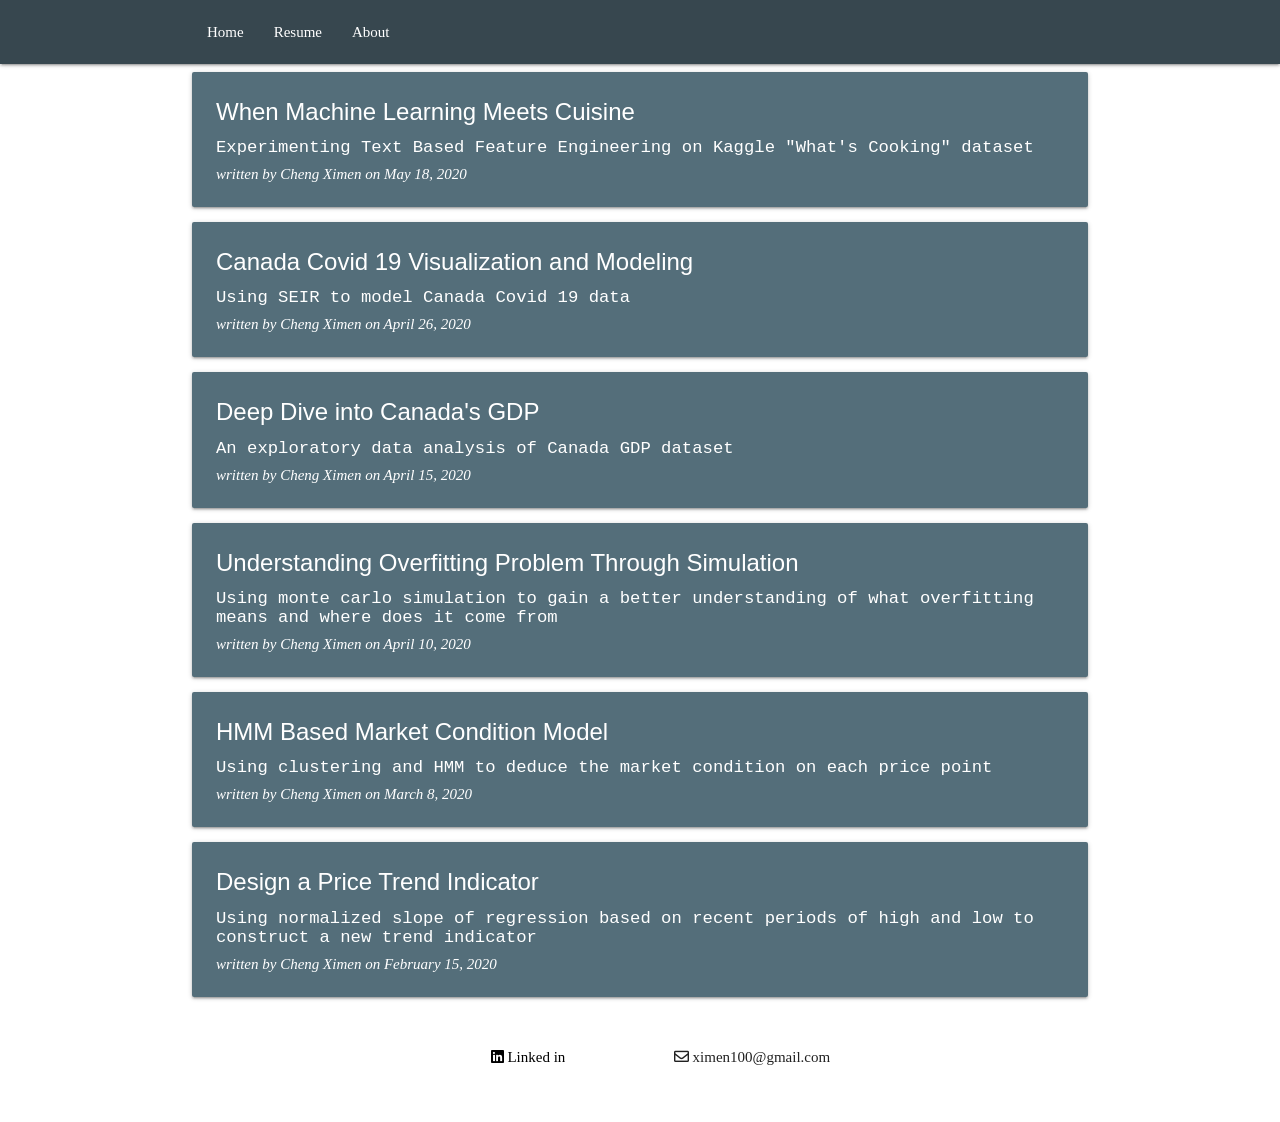
<file: index.html>
<!DOCTYPE html>
<html>

<head>
    <!-- Global site tag (gtag.js) - Google Analytics -->
    <script async src="https://www.googletagmanager.com/gtag/js?id=UA-163169268-1"></script>
    <script>
        window.dataLayer = window.dataLayer || [];
        function gtag() { dataLayer.push(arguments); }
        gtag('js', new Date());
        gtag('config', 'UA-163169268-1');
    </script>
    <!-- D3 js -->
    <script src="https://d3js.org/d3.v5.js"></script>
    <!-- draw animation function from Bartosz Prusinowski-->
    <script>
        function draw(chart, data, r, fill, yMinus = 25) {

            chart.selectAll('circle')
                .data(data)
                .join(
                    enter => enter.append('circle')
                        .attr('cx', d => Math.random() * width)
                        .attr('cy', d => d - yMinus)
                        .attr('r', 0)
                        .style('fill', d => fill(d))
                        .call(
                            enter => enter.transition()
                                .duration(1250)
                                .delay((d, i) => i * 1.5)
                                .attr('r', r)
                        ),
                    update => update.call(
                        update => update.transition()
                            .duration(1250)
                            .delay((d, i) => i * 1.5 + 250)
                            .attr('r', r)
                            .style('fill', d => fill(d))
                    )
                );
            return chart.node();
        }

        function wave(chart, data, r, fill) {
            chart.selectAll('circle')
                .transition()
                .duration(450)
                .delay((d, i) => i * 1.5)
                .attr('r', 20);

            draw(chart, data, r, fill);
            setTimeout(() => wave(chart, data, r, fill), 1000 * (2.5 - Math.random()))
        }
    </script>
    <!--Import Google Icon Font-->
    <link href="https://fonts.googleapis.com/icon?family=Material+Icons" rel="stylesheet">
    <link href="css/reset.css" rel="stylesheet">
    <!--Import materialize.css-->
    <link type="text/css" rel="stylesheet" href="css/materialize.min.css" media="screen,projection,print" />
    <link href="css/my_style_index.css" rel="stylesheet">
    <!-- awesome font -->
    <link rel="stylesheet" href="https://cdnjs.cloudflare.com/ajax/libs/font-awesome/5.13.0/css/all.min.css">
    <!--Let browser know website is optimized for mobile-->
    <meta name="viewport" content="width=device-width, initial-scale=1.0" />
    <title>Cheng's Blog</title>
</head>

<body>
    <div class="navbar-fixed">
        <nav>
            <div class="nav-wrapper blue-grey darken-3">
                <div class="container">
                    <ul class="left hide-on-med-and-down">
                        <li><a href="./index.html">Home</a></li>
                        <li><a href="./resume.html">Resume</a></li>
                        <li><a href="./about.html">About</a></li>
                    </ul>
                </div>
            </div>
        </nav>
    </div>
    <!-- animation chart -->
    <div id='animationChart'></div>
    <!-- call draw and wave functions -->
    <script>
        const width = 700
        const r = 30
        const $Chart = d3.create('svg').attr('viewBox', [0, 0, width, 190])
        const $data = d3.range(0, 200, 0.25)
        const fill = d3.scaleSequential(d3.interpolateBlues).domain([0, 200])
        const $ChartDiv = document.getElementById('animationChart')
        $ChartDiv.append(
            draw($Chart, $data, r, fill, 0)
        )
        wave($Chart, $data, r, fill)

    </script>
    <div class="container">
        <a href="./blog/cuisine.html">
            <div class="card blue-grey darken-1">
                <div class="card-content white-text">
                    <span class="card-title">When Machine Learning Meets Cuisine</span>
                    <h6 class="sub-title">Experimenting Text Based Feature Engineering on Kaggle "What's Cooking"
                        dataset
                    </h6>
                    <p class="notes">written by Cheng Ximen on May 18, 2020</p>
                </div>
            </div>
        </a>
        <a href="./blog/covid.html">
            <div class="card blue-grey darken-1">
                <div class="card-content white-text">
                    <span class="card-title">Canada Covid 19 Visualization and Modeling</span>
                    <h6 class="sub-title">Using SEIR to model Canada Covid 19 data
                    </h6>
                    <p class="notes">written by Cheng Ximen on April 26, 2020</p>
                </div>
            </div>
        </a>
        <a href="./blog/GDP.html">
            <div class="card blue-grey darken-1">
                <div class="card-content white-text">
                    <span class="card-title">Deep Dive into Canada's GDP</span>
                    <h6 class="sub-title">An exploratory data analysis of Canada GDP dataset
                    </h6>
                    <p class="notes">written by Cheng Ximen on April 15, 2020</p>
                </div>
            </div>
        </a>
        <a href="./blog/Overfitting.html">
            <div class="card blue-grey darken-1">
                <div class="card-content white-text">
                    <span class="card-title">Understanding Overfitting Problem Through Simulation</span>
                    <h6 class="sub-title">Using monte carlo simulation to gain a better understanding of what
                        overfitting means and where does it come from
                    </h6>
                    <p class="notes">written by Cheng Ximen on April 10, 2020</p>
                </div>
            </div>
        </a>
        <a href="./blog/Sample Report HMM market timing.html">
            <div class="card blue-grey darken-1">
                <div class="card-content white-text">
                    <span class="card-title">HMM Based Market Condition Model</span>
                    <h6 class="sub-title">Using clustering and HMM to deduce the market condition on each price point
                    </h6>
                    <p class="notes">written by Cheng Ximen on March 8, 2020</p>
                </div>
            </div>
        </a>
        <a href="./blog/Sample Report price trending indicator.html">
            <div class="card blue-grey darken-1">
                <div class="card-content white-text">
                    <span class="card-title">Design a Price Trend Indicator</span>
                    <h6 class="sub-title">Using normalized slope of regression based on recent periods of high and low
                        to construct a new
                        trend indicator</h6>
                    <p class="notes">written by Cheng Ximen on February 15, 2020</p>
                </div>
            </div>
        </a>
    </div>
    <!-- foot -->
    <br>
    <br>
    <div class="container">
        <div class="row">
            <div class="col s3 offset-s3 center">
                <a href="https://www.linkedin.com/in/cheng-ximen/">
                    <i class="fab fa-linkedin black-text"> Linked in</i>
                </a>
            </div>
            <div class="col s3 center">
                <i class="far fa-envelope"> ximen100@gmail.com</i>
            </div>
        </div>
    </div>
    <br>
    <br>

</body>

</html>
</file>
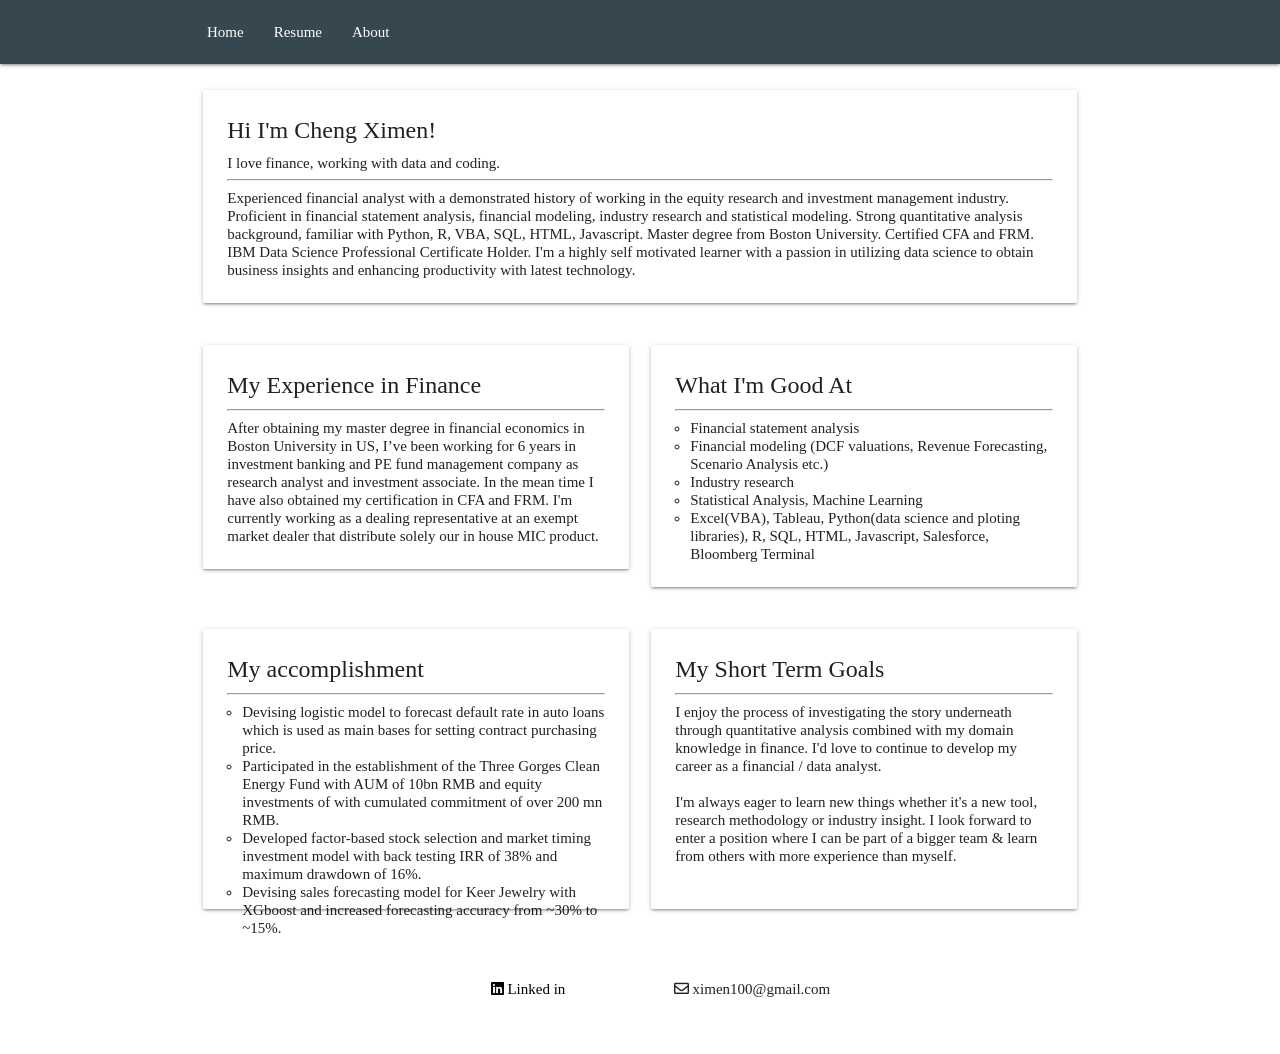
<file: about.html>
<!DOCTYPE html>
<html>

<head>
    <!--Import Google Icon Font-->
    <link href="https://fonts.googleapis.com/icon?family=Material+Icons" rel="stylesheet">
    <link href="css/reset.css" rel="stylesheet">
    <!--Import materialize.css-->
    <link type="text/css" rel="stylesheet" href="css/materialize.min.css" media="screen,projection,print" />
    <link href="css/my_style_about.css" rel="stylesheet">
    <!-- awesome font -->
    <link rel="stylesheet" href="https://cdnjs.cloudflare.com/ajax/libs/font-awesome/5.13.0/css/all.min.css">
    <!--Let browser know website is optimized for mobile-->
    <meta name="viewport" content="width=device-width, initial-scale=1.0" />
    <title>Cheng's Blog</title>
</head>

<body>
    <!-- nav bar -->
    <div class="navbar-fixed">
        <nav>
            <div class="nav-wrapper blue-grey darken-3">
                <div class="container">
                    <ul class="left hide-on-med-and-down">
                        <li><a href="./index.html">Home</a></li>
                        <li><a href="./resume.html">Resume</a></li>
                        <li><a href="./about.html">About</a></li>
                    </ul>
                </div>
            </div>
        </nav>
    </div>
    <br>
    <!-- main profile content -->
    <div class="container">
        <!--header row-->
        <div class="row">
            <div class="col s12">
                <div class="card">
                    <div class="card-content profile-header">
                        <span class="card-title">Hi I'm Cheng Ximen!</span>
                        <p>I love finance, working with data and coding.</p>
                        <hr>
                        <p> Experienced financial analyst with a demonstrated history of working in the equity research
                            and investment management
                            industry. Proficient in financial statement analysis, financial modeling, industry research
                            and statistical modeling.
                            Strong quantitative
                            analysis background, familiar with Python, R, VBA, SQL, HTML, Javascript. Master degree from
                            Boston University.
                            Certified CFA and FRM. IBM
                            Data Science Professional Certificate Holder. I'm a highly self motivated learner with a
                            passion in utilizing data
                            science to obtain business insights and enhancing productivity with latest technology.
                        </p>
                    </div>
                </div>
            </div>
        </div>
        <!--second row-->
        <div class="row">
            <div class="col s6">
                <div class="card">
                    <div class="card-content second-row">
                        <span class="card-title">My Experience in Finance</span>
                        <hr>
                        <p>After obtaining my master degree in financial economics in Boston University in US, I’ve been
                            working for 6 years in
                            investment banking and PE fund management company as research analyst and investment
                            associate. In the mean time I have
                            also obtained my certification in CFA and FRM.
                            I'm currently working as a dealing representative at an exempt market dealer that
                            distribute solely our in house MIC product. </p>
                    </div>
                </div>
            </div>

            <div class="col s6">
                <div class="card">
                    <div class="card-content second-row">
                        <span class="card-title">What I'm Good At</span>
                        <hr>
                        <ul class="browser-default">
                            <li>Financial statement analysis</li>
                            <li>Financial modeling (DCF valuations, Revenue Forecasting,
                                Scenario Analysis etc.)</li>
                            <li>Industry research</li>
                            <li>Statistical Analysis, Machine Learning</li>
                            <li>Excel(VBA), Tableau, Python(data science and ploting libraries), R, SQL, HTML,
                                Javascript,
                                Salesforce, Bloomberg
                                Terminal</li>
                        </ul>

                    </div>
                </div>
            </div>
        </div>
        <!--third row-->
        <div class="row">
            <div class="col s6">
                <div class="card">
                    <div class="card-content third-row">
                        <span class="card-title">My accomplishment</span>
                        <hr>
                        <ul class="browser-default">
                            <li>Devising logistic model to forecast default rate in auto loans which is used as main
                                bases for setting contract
                                purchasing price.</li>
                            <li>Participated in the establishment of the Three Gorges Clean Energy Fund with AUM of 10bn
                                RMB and equity investments of
                                with cumulated commitment of over 200 mn RMB.</li>
                            <li>Developed factor-based stock selection and market timing investment model with back
                                testing IRR of 38% and maximum
                                drawdown of 16%.</li>
                            <li>Devising sales forecasting model for Keer Jewelry with XGboost and increased forecasting
                                accuracy from ~30% to ~15%.</li>
                        </ul>
                    </div>
                </div>
            </div>

            <div class="col s6">
                <div class="card">
                    <div class="card-content third-row">
                        <span class="card-title">My Short Term Goals</span>
                        <hr>
                        <p>I enjoy the process of investigating the story underneath through quantitative analysis
                            combined with my domain knowledge in finance. I'd love to continue to develop my career as a
                            financial / data analyst.</p>
                        <br>
                        <p>I'm always eager to learn new things whether it's a new tool, research methodology or
                            industry insight.
                            I look forward to enter a position where I can be part of
                            a bigger team & learn from others with more experience than myself.</p>
                    </div>
                </div>
            </div>
        </div>
    </div>
    <!-- foot -->
    <br>
    <br>
    <div class="container">
        <div class="row">
            <div class="col s3 offset-s3 center">
                <a href="https://www.linkedin.com/in/cheng-ximen/">
                    <i class="fab fa-linkedin black-text"> Linked in</i>
                </a>
            </div>
            <div class="col s3 center">
                <i class="far fa-envelope"> ximen100@gmail.com</i>
            </div>
        </div>
    </div>
    <br>
    <br>
    <!--JavaScript at end of body for optimized loading-->
    <script type="text/javascript" src="js/materialize.min.js"></script>
</body>

</html>
</file>
<file: css/my_style_index.css>
body {
    font-family: 'Times New Roman', Times, serif;
    line-height: 18px;
    font-size: 15px;
}

.card-title{
    font-family: 'Lucida Sans', 'Lucida Sans Regular', 'Lucida Grande', 'Lucida Sans Unicode', Geneva, Verdana, sans-serif;
}

.sub-title{
    font-family: 'Courier New', Courier, monospace;
}

.notes{
    font-style: italic;
}
</file>
<file: css/my_style_about.css>
body {
    font-family: 'Times New Roman', Times, serif;
    line-height: 18px;
    font-size: 15px;
}


.card ul{
    list-style-type: circle;
    margin-left: 1em;
}

.third-row{
    height: 280px;
}
</file>
